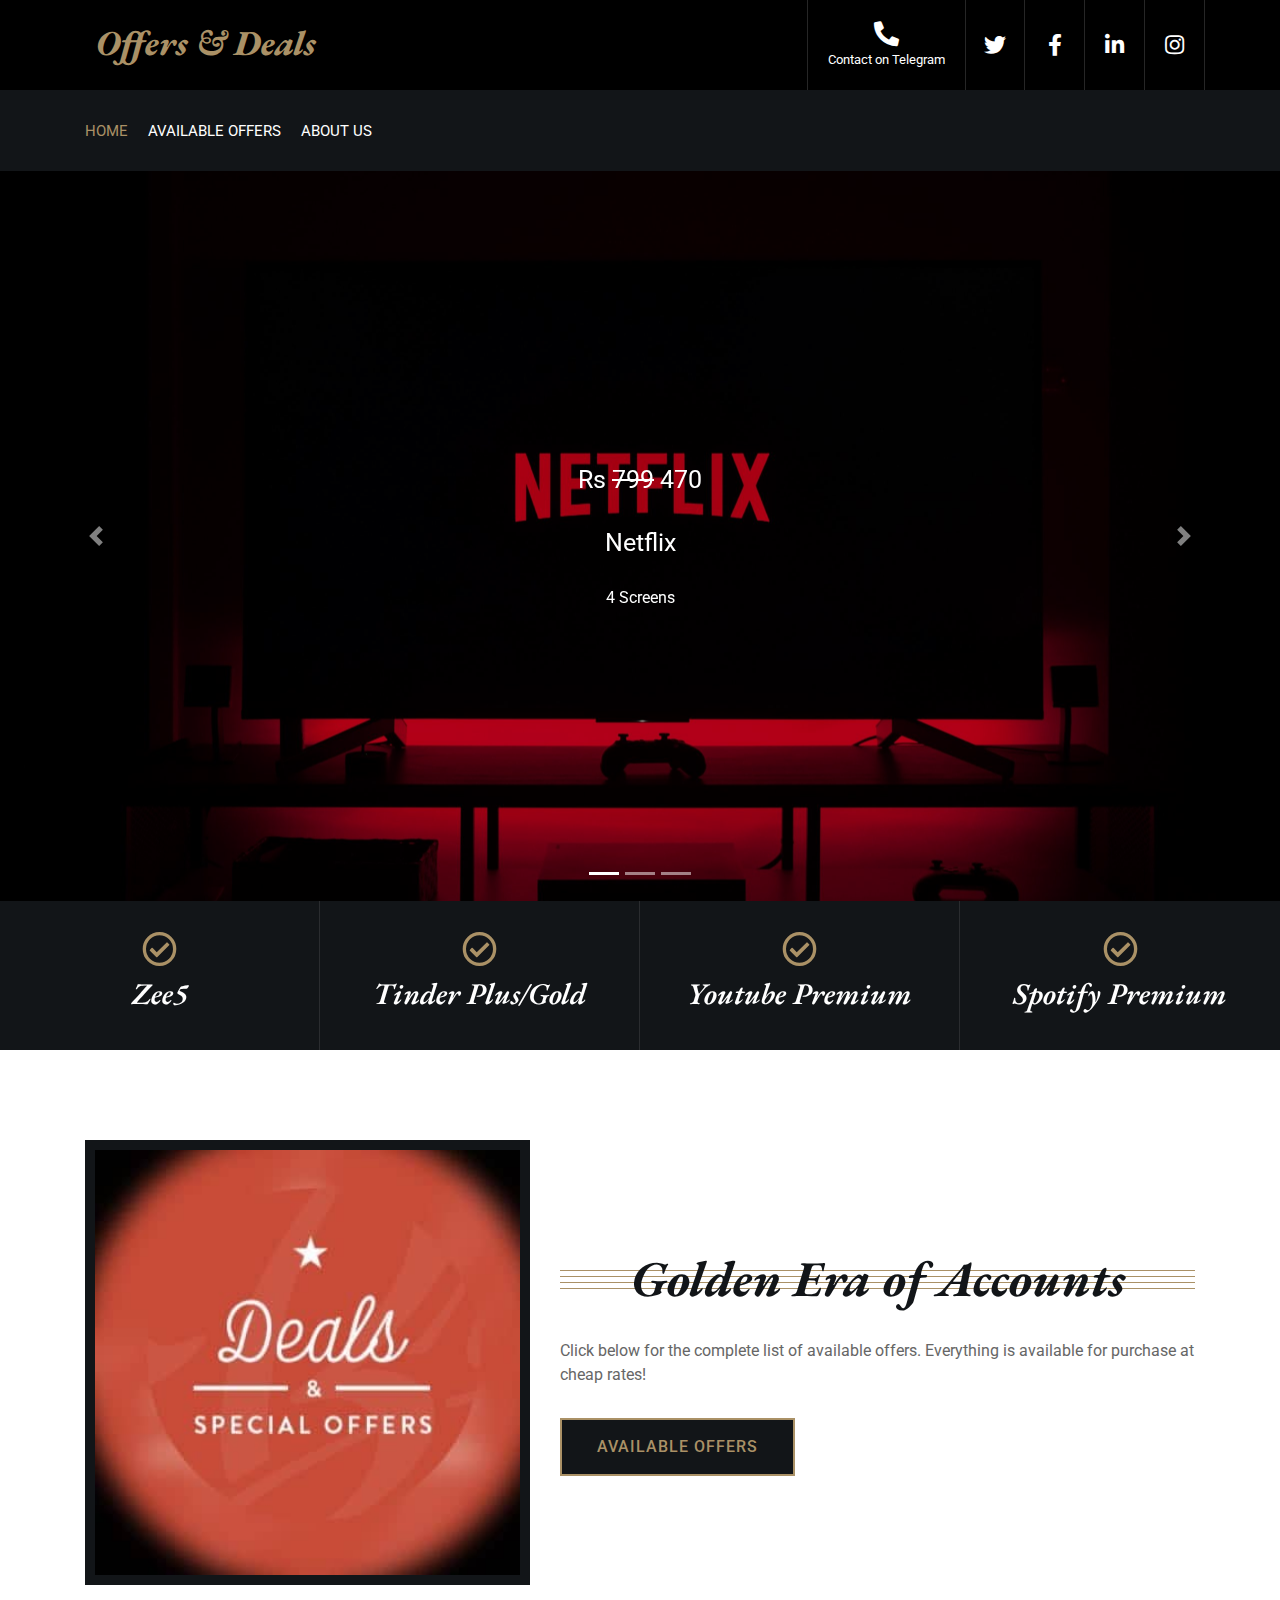
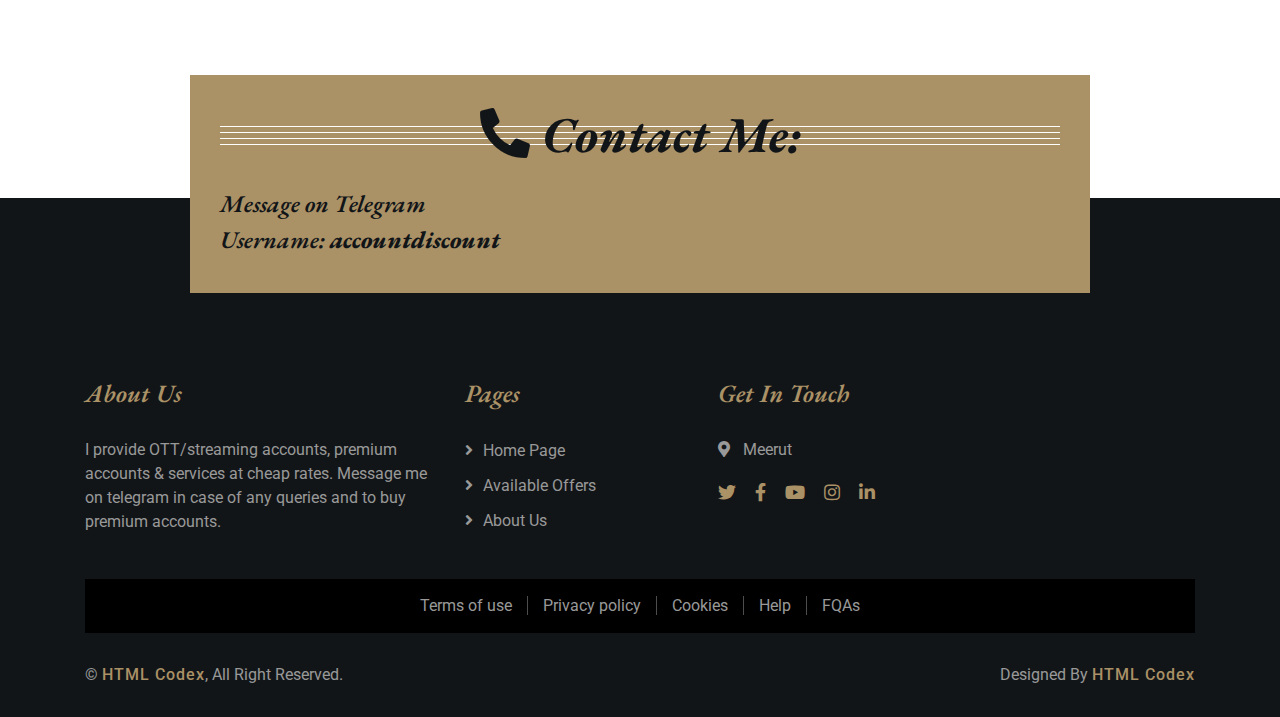
<file: index.html>
<!DOCTYPE html>
<html lang="en">
    <head>
        <meta charset="utf-8">
        <title>Accounts at Discount</title>
        <meta content="width=device-width, initial-scale=1.0" name="viewport">
        <meta content="Netflix, Prime, Free, Offers, Discount, Deals" name="keywords">
        <meta content="Offers and Deals on many popular paid services." name="description">

        <!-- Favicon -->
        <link href="img/favicon.ico" rel="icon">

        <!-- Google Font -->
        <link href="https://fonts.googleapis.com/css2?family=EB+Garamond:ital,wght@1,600;1,700;1,800&family=Roboto:wght@400;500&display=swap" rel="stylesheet"> 
        
        <!-- CSS Libraries -->
        <link href="https://stackpath.bootstrapcdn.com/bootstrap/4.4.1/css/bootstrap.min.css" rel="stylesheet">
        <link href="https://cdnjs.cloudflare.com/ajax/libs/font-awesome/5.10.0/css/all.min.css" rel="stylesheet">
        <link href="lib/animate/animate.min.css" rel="stylesheet">
        <link href="lib/owlcarousel/assets/owl.carousel.min.css" rel="stylesheet">

        <!-- Template Stylesheet -->
        <link href="css/style.css" rel="stylesheet">
    </head>

    <body>
        <div class="wrapper">
            <!-- Top Bar Start -->
            <div class="top-bar">
                <div class="container-fluid">
                    <div class="row">
                        <div class="col-lg-3">
                            <div class="logo">
                                <a href="index.html">
                                    <h1>Offers & Deals</h1>
                                    <!-- <img src="img/logo.jpg" alt="Logo"> -->
                                </a>
                            </div>
                        </div>
                        <div class="col-lg-9">
                            <div class="top-bar-right">
                                <div class="text">
                                    <h2><i class="fa fa-phone-alt"></i></h2>
                                    <p>Contact on Telegram</p>
                                </div>
                                <!-- <div class="text">
                                    <h2>Todo</h2>
                                    <p>Call Us</p>
                                </div> -->
                                <div class="social">
                                    <a href=""><i class="fab fa-twitter"></i></a>
                                    <a href=""><i class="fab fa-facebook-f"></i></a>
                                    <a href=""><i class="fab fa-linkedin-in"></i></a>
                                    <a href=""><i class="fab fa-instagram"></i></a>
                                </div>
                            </div>
                        </div>
                    </div>
                </div>
            </div>
            <!-- Top Bar End -->

            <!-- Nav Bar Start -->
            <div class="nav-bar">
                <div class="container-fluid">
                    <nav class="navbar navbar-expand-lg bg-dark navbar-dark">
                        <a href="#" class="navbar-brand">MENU</a>
                        <button type="button" class="navbar-toggler" data-toggle="collapse" data-target="#navbarCollapse">
                            <span class="navbar-toggler-icon"></span>
                        </button>

                        <div class="collapse navbar-collapse justify-content-between" id="navbarCollapse">
                            <div class="navbar-nav mr-auto">
                                <a href="index.html" class="nav-item nav-link active">Home</a>
                                <a href="offer.html" class="nav-item nav-link">Available offers</a>
                                <a href="about.html" class="nav-item nav-link">About Us</a>
                                <!-- <div class="nav-item dropdown">
                                    <a href="#" class="nav-link dropdown-toggle" data-toggle="dropdown">Pages</a>
                                    <div class="dropdown-menu">
                                        <a href="blog.html" class="dropdown-item">Blog Page</a>
                                        <a href="single.html" class="dropdown-item">Single Page</a>
                                    </div>
                                </div> -->
                            </div>
                            <!-- <div class="ml-auto">
                                <a class="btn" href="https://htmlcodex.com/law-firm-website-template">Todo</a>
                            </div> -->
                        </div>
                    </nav>
                </div>
            </div>
            <!-- Nav Bar End -->
            
            
            <!-- Carousel Start -->
            <div id="carousel" class="carousel slide" data-ride="carousel">
                <ol class="carousel-indicators">
                    <li data-target="#carousel" data-slide-to="0" class="active"></li>
                    <li data-target="#carousel" data-slide-to="1"></li>
                    <li data-target="#carousel" data-slide-to="2"></li>
                </ol>
                <div class="carousel-inner">
                    <div class="carousel-item active">
                        <img src="img/carousel-1.jpg" alt="Carousel Image">
                        <div class="carousel-caption">
                            <p class="animated fadeInLeft">Rs <del>799</del> 470</p>
                            <p class="animated fadeInRight">Netflix</p>
                            <a class="animated fadeInUp">4 Screens</a>
                        </div>
                    </div>

                    <div class="carousel-item">
                        <img src="img/carousel-2.jpg" alt="Carousel Image">
                        <div class="carousel-caption">
                            <h1 class="animated fadeInLeft">Rs <del>999</del> 499</h1>
                            <p class="animated fadeInRight">Amazon Prime</p>
                            <a class="animated fadeInUp">Yearly</a>
                        </div>
                    </div>

                    <div class="carousel-item">
                        <img src="img/altb.png" alt="Carousel Image">
                        <div class="carousel-caption">
                            <h1 class="animated fadeInLeft">Rs 75</h1>
                            <p class="animated fadeInRight">Alt Balaji</p>
                            <a class="animated fadeInUp">3 months</a>
                        </div>
                    </div>
                </div>

                <a class="carousel-control-prev" href="#carousel" role="button" data-slide="prev">
                    <span class="carousel-control-prev-icon" aria-hidden="true"></span>
                    <span class="sr-only">Previous</span>
                </a>
                <a class="carousel-control-next" href="#carousel" role="button" data-slide="next">
                    <span class="carousel-control-next-icon" aria-hidden="true"></span>
                    <span class="sr-only">Next</span>
                </a>
            </div>
            <!-- Carousel End -->
            
            
            <!-- Top Feature Start-->
            <div class="feature-top">
                <div class="container-fluid">
                    <div class="row align-items-center">
                        <div class="col-md-3 col-sm-6">
                            <div class="feature-item">
                                <i class="far fa-check-circle"></i>
                                <h3>Zee5</h3>
                            </div>
                        </div>
                        <div class="col-md-3 col-sm-6">
                            <div class="feature-item">
                                <i class="far fa-check-circle"></i>
                                <h3>Tinder Plus/Gold</h3>
                            </div>
                        </div>
                        <div class="col-md-3 col-sm-6">
                            <div class="feature-item">
                                <i class="far fa-check-circle"></i>
                                <h3>Youtube Premium</h3>                                
                            </div>
                        </div>
                        <div class="col-md-3 col-sm-6">
                            <div class="feature-item">
                                <i class="far fa-check-circle"></i>
                                <h3>Spotify Premium</h3>
                            </div>
                        </div>
                    </div>
                </div>
            </div>
            <!-- Top Feature End-->
            
            
            <!-- About Start -->
            <div class="about">
                <div class="container">
                    <div class="row align-items-center">
                        <div class="col-lg-5 col-md-6">
                            <div class="about-img">
                                <img src="img/dp.jpg" alt="Image">
                            </div>
                        </div>
                        <div class="col-lg-7 col-md-6">
                            <div class="section-header">
                                <h2>Golden Era of Accounts</h2>
                            </div>
                            <div class="about-text">
                                <p>
                                    Click below for the complete list of available offers. Everything is available for purchase at cheap rates!
                                </p>

                                <a class="btn" href="offer.html">Available Offers</a>
                            </div>
                        </div>
                    </div>
                </div>
            </div>
            <!-- About End -->

            <!-- Newsletter Start -->
            <div class="newsletter">
                <div class="container">
                    <div class="section-header">
                        <h2><i class="fa fa-phone-alt"></i> Contact Me:</h2>
                    </div>
                    <!-- <div class="form">
                        <input class="form-control" placeholder="Email here">
                        <button class="btn">Submit</button>
                    </div> -->
                    <div class="row">
                        <div class="col-12">
                            <h4>Message on Telegram</h4>
                        </div>
                        <div class="col-12">
                            <h4>Username: <b>accountdiscount</b></h4>
                        </div>
                    </div>
                </div>
            </div>
            <!-- Newsletter End -->


            <!-- Footer Start -->
            <div class="footer">
                <div class="container">
                    <div class="row">
                        <div class="col-md-6 col-lg-4">
                            <div class="footer-about">
                                <h2>About Us</h2>
                                <p>
                                    I provide OTT/streaming accounts, premium accounts & services at cheap rates. Message me on telegram in case of any queries and to buy premium accounts.
                                </p>
                            </div>
                        </div>
                        <div class="col-md-6 col-lg-8">
                            <div class="row">
                        <!-- <div class="col-md-6 col-lg-4">
                            <div class="footer-link">
                                <h2>Services Areas</h2>
                                <a href="">Civil Law</a>
                                <a href="">Family Law</a>
                                <a href="">Business Law</a>
                                <a href="">Education Law</a>
                                <a href="">Immigration Law</a>
                            </div>
                        </div> -->
                        <div class="col-md-6 col-lg-4">
                            <div class="footer-link">
                                <h2>Pages</h2>
                                <a href="index.html">Home Page</a>
                                <a href="offer.html">Available  Offers</a>
                                <a href="about.html">About Us</a>
                            </div>
                        </div>
                        <div class="col-md-6 col-lg-4">
                            <div class="footer-contact">
                                <h2>Get In Touch</h2>
                                <p><i class="fa fa-map-marker-alt"></i>Meerut</p>
                                <!-- <p><i class="fa fa-phone-alt"></i></p>
                                <p><i class="fa fa-envelope"></i>info@example.com</p> -->
                                <div class="footer-social">
                                    <a href=""><i class="fab fa-twitter"></i></a>
                                    <a href=""><i class="fab fa-facebook-f"></i></a>
                                    <a href=""><i class="fab fa-youtube"></i></a>
                                    <a href=""><i class="fab fa-instagram"></i></a>
                                    <a href=""><i class="fab fa-linkedin-in"></i></a>
                                </div>
                            </div>
                        </div>
                        </div>
                    </div>
                    </div>
                </div>
                <div class="container footer-menu">
                    <div class="f-menu">
                        <a href="">Terms of use</a>
                        <a href="">Privacy policy</a>
                        <a href="">Cookies</a>
                        <a href="">Help</a>
                        <a href="">FQAs</a>
                    </div>
                </div>
                <div class="container copyright">
                    <div class="row">
                        <div class="col-md-6">
                            <p>&copy; <a href="https://htmlcodex.com/law-firm-website-template">HTML Codex</a>, All Right Reserved.</p>
                        </div>
                        <div class="col-md-6">
                            <p>Designed By <a href="https://htmlcodex.com">HTML Codex</a></p>
                        </div>
                    </div>
                </div>
            </div>
            <!-- Footer End -->
            
            <a href="#" class="back-to-top"><i class="fa fa-chevron-up"></i></a>
        </div>

        <!-- JavaScript Libraries -->
        <script src="https://code.jquery.com/jquery-3.4.1.min.js"></script>
        <script src="https://stackpath.bootstrapcdn.com/bootstrap/4.4.1/js/bootstrap.bundle.min.js"></script>
        <script src="lib/easing/easing.min.js"></script>
        <script src="lib/owlcarousel/owl.carousel.min.js"></script>
        <script src="lib/isotope/isotope.pkgd.min.js"></script>

        <!-- Template Javascript -->
        <script src="js/main.js"></script>
    </body>
</html>
</file>
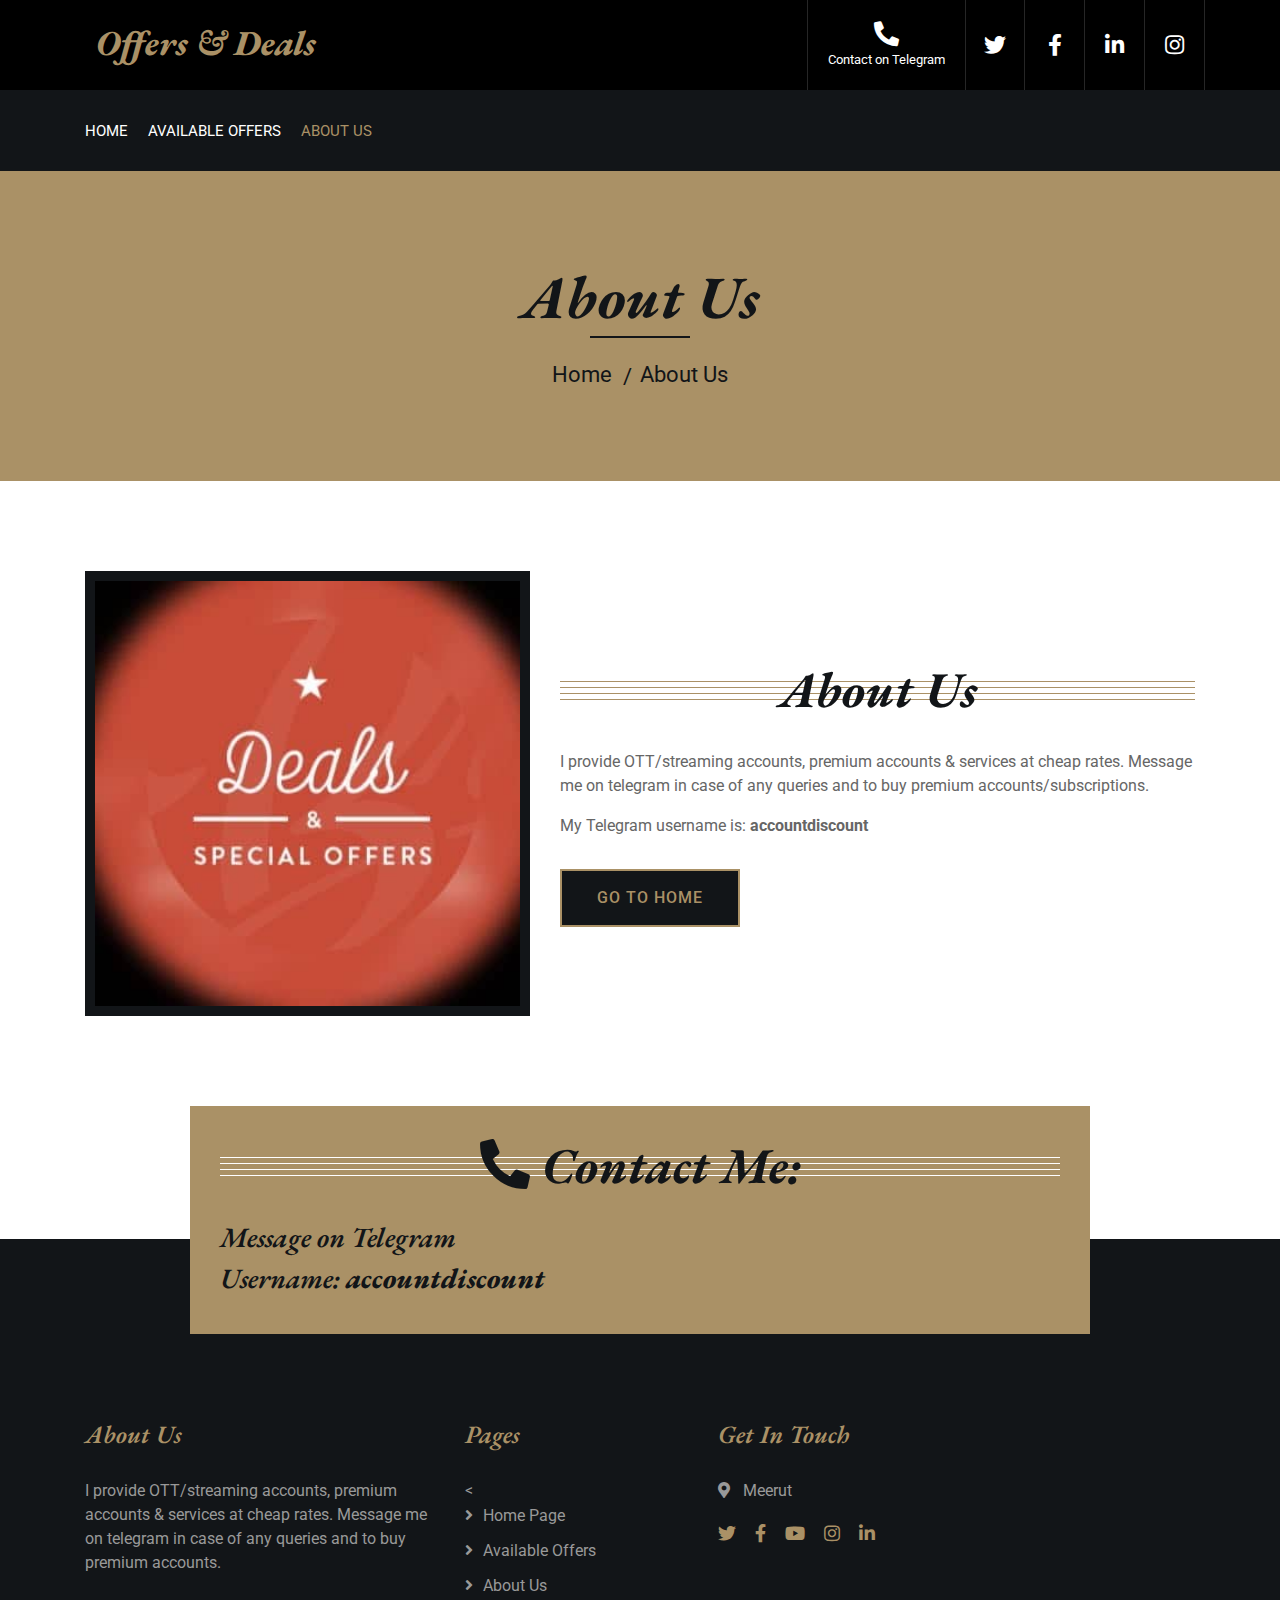
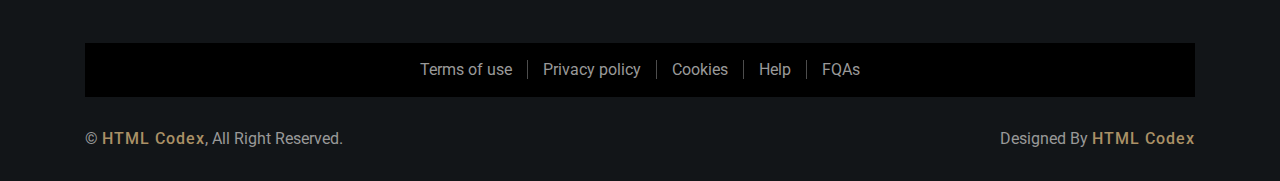
<file: about.html>
<!DOCTYPE html>
<html lang="en">
    <head>
        <meta charset="utf-8">
        <title>Contact Me</title>
        <meta content="width=device-width, initial-scale=1.0" name="viewport">
        <meta content="Netflix, Prime, Free, Offers, Discount, Deals" name="keywords">
        <meta content="Offers and Deals on many popular paid services." name="description">

        <!-- Favicon -->
        <link href="img/favicon.ico" rel="icon">

        <!-- Google Font -->
        <link href="https://fonts.googleapis.com/css2?family=EB+Garamond:ital,wght@1,600;1,700;1,800&family=Roboto:wght@400;500&display=swap" rel="stylesheet"> 
        
        <!-- CSS Libraries -->
        <link href="https://stackpath.bootstrapcdn.com/bootstrap/4.4.1/css/bootstrap.min.css" rel="stylesheet">
        <link href="https://cdnjs.cloudflare.com/ajax/libs/font-awesome/5.10.0/css/all.min.css" rel="stylesheet">
        <link href="lib/animate/animate.min.css" rel="stylesheet">
        <link href="lib/owlcarousel/assets/owl.carousel.min.css" rel="stylesheet">

        <!-- Template Stylesheet -->
        <link href="css/style.css" rel="stylesheet">
    </head>

    <body>
        <div class="wrapper">
            <!-- Top Bar Start -->
            <!-- Top Bar Start -->
            <div class="top-bar">
                <div class="container-fluid">
                    <div class="row">
                        <div class="col-lg-3">
                            <div class="logo">
                                <a href="index.html">
                                    <h1>Offers & Deals</h1>
                                    <!-- <img src="img/logo.jpg" alt="Logo"> -->
                                </a>
                            </div>
                        </div>
                        <div class="col-lg-9">
                            <div class="top-bar-right">
                                <div class="text">
                                    <h2><i class="fa fa-phone-alt"></i></h2>
                                    <p>Contact on Telegram</p>
                                </div>
                                <!-- <div class="text">
                                    <h2>Todo</h2>
                                    <p>Call Us</p>
                                </div> -->
                                <div class="social">
                                    <a href=""><i class="fab fa-twitter"></i></a>
                                    <a href=""><i class="fab fa-facebook-f"></i></a>
                                    <a href=""><i class="fab fa-linkedin-in"></i></a>
                                    <a href=""><i class="fab fa-instagram"></i></a>
                                </div>
                            </div>
                        </div>
                    </div>
                </div>
            </div>
            <!-- Top Bar End -->

            <!-- Nav Bar Start -->
            <div class="nav-bar">
                <div class="container-fluid">
                    <nav class="navbar navbar-expand-lg bg-dark navbar-dark">
                        <a href="#" class="navbar-brand">MENU</a>
                        <button type="button" class="navbar-toggler" data-toggle="collapse" data-target="#navbarCollapse">
                            <span class="navbar-toggler-icon"></span>
                        </button>

                        <div class="collapse navbar-collapse justify-content-between" id="navbarCollapse">
                            <div class="navbar-nav mr-auto">
                                <a href="index.html" class="nav-item nav-link">Home</a>
                                <a href="offer.html" class="nav-item nav-link">Available offers</a>
                                <a href="about.html" class="nav-item nav-link active">About Us</a>
                                <!-- <div class="nav-item dropdown">
                                    <a href="#" class="nav-link dropdown-toggle" data-toggle="dropdown">Pages</a>
                                    <div class="dropdown-menu">
                                        <a href="blog.html" class="dropdown-item">Blog Page</a>
                                        <a href="single.html" class="dropdown-item">Single Page</a>
                                    </div>
                                </div> -->
                            </div>
                            <!-- <div class="ml-auto">
                                <a class="btn" href="https://htmlcodex.com/law-firm-website-template">Todo</a>
                            </div> -->
                        </div>
                    </nav>
                </div>
            </div>
            <!-- Nav Bar End -->
            
            
            <!-- Page Header Start -->
            <div class="page-header">
                <div class="container">
                    <div class="row">
                        <div class="col-12">
                            <h2>About Us</h2>
                        </div>
                        <div class="col-12">
                            <a href="index.html">Home</a>
                            <a href="about.html">About Us</a>
                        </div>
                    </div>
                </div>
            </div>
            <!-- Page Header End -->


            <!-- About Start -->
            <div class="about">
                <div class="container">
                    <div class="row align-items-center">
                        <div class="col-lg-5 col-md-6">
                            <div class="about-img">
                                <img src="img/dp.jpg" alt="Image">
                            </div>
                        </div>
                        <div class="col-lg-7 col-md-6">
                            <div class="section-header">
                                <h2>About Us</h2>
                            </div>
                            <div class="about-text">
                                <p>
                                    I provide OTT/streaming accounts, premium accounts & services at cheap rates. Message me on telegram in case of any queries and to buy premium accounts/subscriptions.
                                </p>
                                <p>
                                    My Telegram username is: <b>accountdiscount</b>
                                </p>
                                <a class="btn" href="index.html">Go to Home</a>
                            </div>
                        </div>
                    </div>
                </div>
            </div>
            <!-- About End -->


            <!-- Timeline Start -->
            <!-- <div class="timeline">
                <div class="container">
                    <div class="section-header">
                        <h2>Learn About Our Journey</h2>
                    </div>
                    <div class="timeline-start">
                        <div class="timeline-container left">
                            <div class="timeline-content">
                                <h2><span>2020</span>Lorem ipsum dolor sit amet</h2>
                                <p>
                                    Lorem ipsum dolor sit amet elit. Aliquam odio dolor, id luctus erat sagittis non. Ut blandit semper pretium.
                                </p>
                            </div>
                        </div>
                        <div class="timeline-container right">
                            <div class="timeline-content">
                                <h2><span>2019</span>Lorem ipsum dolor sit amet</h2>
                                <p>
                                    Lorem ipsum dolor sit amet elit. Aliquam odio dolor, id luctus erat sagittis non. Ut blandit semper pretium.
                                </p>
                            </div>
                        </div>
                        <div class="timeline-container left">
                            <div class="timeline-content">
                                <h2><span>2018</span>Lorem ipsum dolor sit amet</h2>
                                <p>
                                    Lorem ipsum dolor sit amet elit. Aliquam odio dolor, id luctus erat sagittis non. Ut blandit semper pretium.
                                </p>
                            </div>
                        </div>
                        <div class="timeline-container right">
                            <div class="timeline-content">
                                <h2><span>2017</span>Lorem ipsum dolor sit amet</h2>
                                <p>
                                    Lorem ipsum dolor sit amet elit. Aliquam odio dolor, id luctus erat sagittis non. Ut blandit semper pretium.
                                </p>
                            </div>
                        </div>
                        <div class="timeline-container left">
                            <div class="timeline-content">
                                <h2><span>2016</span>Lorem ipsum dolor sit amet</h2>
                                <p>
                                    Lorem ipsum dolor sit amet elit. Aliquam odio dolor, id luctus erat sagittis non. Ut blandit semper pretium.
                                </p>
                            </div>
                        </div>
                        <div class="timeline-container right">
                            <div class="timeline-content">
                                <h2><span>2015</span>Lorem ipsum dolor sit amet</h2>
                                <p>
                                    Lorem ipsum dolor sit amet elit. Aliquam odio dolor, id luctus erat sagittis non. Ut blandit semper pretium.
                                </p>
                            </div>
                        </div>
                    </div>
                </div>
            </div> -->
            <!-- Timeline End -->


            <!-- Team Start -->
            <!-- <div class="team">
                <div class="container">
                    <div class="section-header">
                        <h2>Meet Our Expert Attorneys</h2>
                    </div>
                    <div class="row">
                        <div class="col-lg-3 col-md-6">
                            <div class="team-item">
                                <div class="team-img">
                                    <img src="img/team-1.jpg" alt="Team Image">
                                </div>
                                <div class="team-text">
                                    <h2>Adam Phillips</h2>
                                    <p>Business Consultant</p>
                                    <div class="team-social">
                                        <a class="social-tw" href=""><i class="fab fa-twitter"></i></a>
                                        <a class="social-fb" href=""><i class="fab fa-facebook-f"></i></a>
                                        <a class="social-li" href=""><i class="fab fa-linkedin-in"></i></a>
                                        <a class="social-in" href=""><i class="fab fa-instagram"></i></a>
                                    </div>
                                </div>
                            </div>
                        </div>
                        <div class="col-lg-3 col-md-6">
                            <div class="team-item">
                                <div class="team-img">
                                    <img src="img/team-2.jpg" alt="Team Image">
                                </div>
                                <div class="team-text">
                                    <h2>Dylan Adams</h2>
                                    <p>Criminal Consultant</p>
                                    <div class="team-social">
                                        <a class="social-tw" href=""><i class="fab fa-twitter"></i></a>
                                        <a class="social-fb" href=""><i class="fab fa-facebook-f"></i></a>
                                        <a class="social-li" href=""><i class="fab fa-linkedin-in"></i></a>
                                        <a class="social-in" href=""><i class="fab fa-instagram"></i></a>
                                    </div>
                                </div>
                            </div>
                        </div>
                        <div class="col-lg-3 col-md-6">
                            <div class="team-item">
                                <div class="team-img">
                                    <img src="img/team-3.jpg" alt="Team Image">
                                </div>
                                <div class="team-text">
                                    <h2>Gloria Edwards</h2>
                                    <p>Divorce Consultant</p>
                                    <div class="team-social">
                                        <a class="social-tw" href=""><i class="fab fa-twitter"></i></a>
                                        <a class="social-fb" href=""><i class="fab fa-facebook-f"></i></a>
                                        <a class="social-li" href=""><i class="fab fa-linkedin-in"></i></a>
                                        <a class="social-in" href=""><i class="fab fa-instagram"></i></a>
                                    </div>
                                </div>
                            </div>
                        </div>
                        <div class="col-lg-3 col-md-6">
                            <div class="team-item">
                                <div class="team-img">
                                    <img src="img/team-4.jpg" alt="Team Image">
                                </div>
                                <div class="team-text">
                                    <h2>Josh Dunn</h2>
                                    <p>Immigration Consultant</p>
                                    <div class="team-social">
                                        <a class="social-tw" href=""><i class="fab fa-twitter"></i></a>
                                        <a class="social-fb" href=""><i class="fab fa-facebook-f"></i></a>
                                        <a class="social-li" href=""><i class="fab fa-linkedin-in"></i></a>
                                        <a class="social-in" href=""><i class="fab fa-instagram"></i></a>
                                    </div>
                                </div>
                            </div>
                        </div>
                    </div>
                </div>
            </div> -->
            <!-- Team End -->

    <!-- Newsletter Start -->
    <div class="newsletter">
        <div class="container">
            <div class="section-header">
                <h2><i class="fa fa-phone-alt"></i> Contact Me:</h2>
            </div>
            <!-- <div class="form">
                <input class="form-control" placeholder="Email here">
                <button class="btn">Submit</button>
            </div> -->
            <div class="row">
                <div class="col-12">
                    <h3>Message on Telegram</h3>
                </div>
                <div class="col-12">
                    <h3>Username: <b>accountdiscount</b></h3>
                </div>
            </div>
        </div>
    </div>
    <!-- Newsletter End -->


    <!-- Footer Start -->
    <div class="footer">
        <div class="container">
            <div class="row">
                <div class="col-md-6 col-lg-4">
                    <div class="footer-about">
                        <h2>About Us</h2>
                        <p>
                            I provide OTT/streaming accounts, premium accounts & services at cheap rates. Message me on telegram in case of any queries and to buy premium accounts.
                        </p>
                    </div>
                </div>
                <div class="col-md-6 col-lg-8">
                    <div class="row">
                <!-- <div class="col-md-6 col-lg-4">
                    <div class="footer-link">
                        <h2>Services Areas</h2>
                        <a href="">Civil Law</a>
                        <a href="">Family Law</a>
                        <a href="">Business Law</a>
                        <a href="">Education Law</a>
                        <a href="">Immigration Law</a>
                    </div>
                </div> -->
                <div class="col-md-6 col-lg-4">
                    <div class="footer-link">
                        <h2>Pages</h2>
                        <<a href="index.html">Home Page</a>
                        <a href="offer.html">Available  Offers</a>
                        <a href="about.html">About Us</a>
                    </div>
                </div>
                <div class="col-md-6 col-lg-4">
                    <div class="footer-contact">
                        <h2>Get In Touch</h2>
                        <p><i class="fa fa-map-marker-alt"></i>Meerut</p>
                        <!-- <p><i class="fa fa-phone-alt"></i></p>
                        <p><i class="fa fa-envelope"></i>info@example.com</p> -->
                        <div class="footer-social">
                            <a href=""><i class="fab fa-twitter"></i></a>
                            <a href=""><i class="fab fa-facebook-f"></i></a>
                            <a href=""><i class="fab fa-youtube"></i></a>
                            <a href=""><i class="fab fa-instagram"></i></a>
                            <a href=""><i class="fab fa-linkedin-in"></i></a>
                        </div>
                    </div>
                </div>
                </div>
            </div>
            </div>
        </div>
        <div class="container footer-menu">
            <div class="f-menu">
                <a href="">Terms of use</a>
                <a href="">Privacy policy</a>
                <a href="">Cookies</a>
                <a href="">Help</a>
                <a href="">FQAs</a>
            </div>
        </div>
        <div class="container copyright">
            <div class="row">
                <div class="col-md-6">
                    <p>&copy; <a href="https://htmlcodex.com/law-firm-website-template">HTML Codex</a>, All Right Reserved.</p>
                </div>
                <div class="col-md-6">
                    <p>Designed By <a href="https://htmlcodex.com">HTML Codex</a></p>
                </div>
            </div>
        </div>
    </div>
    <!-- Footer End -->

            
            <a href="#" class="back-to-top"><i class="fa fa-chevron-up"></i></a>
        </div>

        <!-- JavaScript Libraries -->
        <script src="https://code.jquery.com/jquery-3.4.1.min.js"></script>
        <script src="https://stackpath.bootstrapcdn.com/bootstrap/4.4.1/js/bootstrap.bundle.min.js"></script>
        <script src="lib/easing/easing.min.js"></script>
        <script src="lib/owlcarousel/owl.carousel.min.js"></script>
        <script src="lib/isotope/isotope.pkgd.min.js"></script>

        <!-- Template Javascript -->
        <script src="js/main.js"></script>
    </body>
</html>
</file>
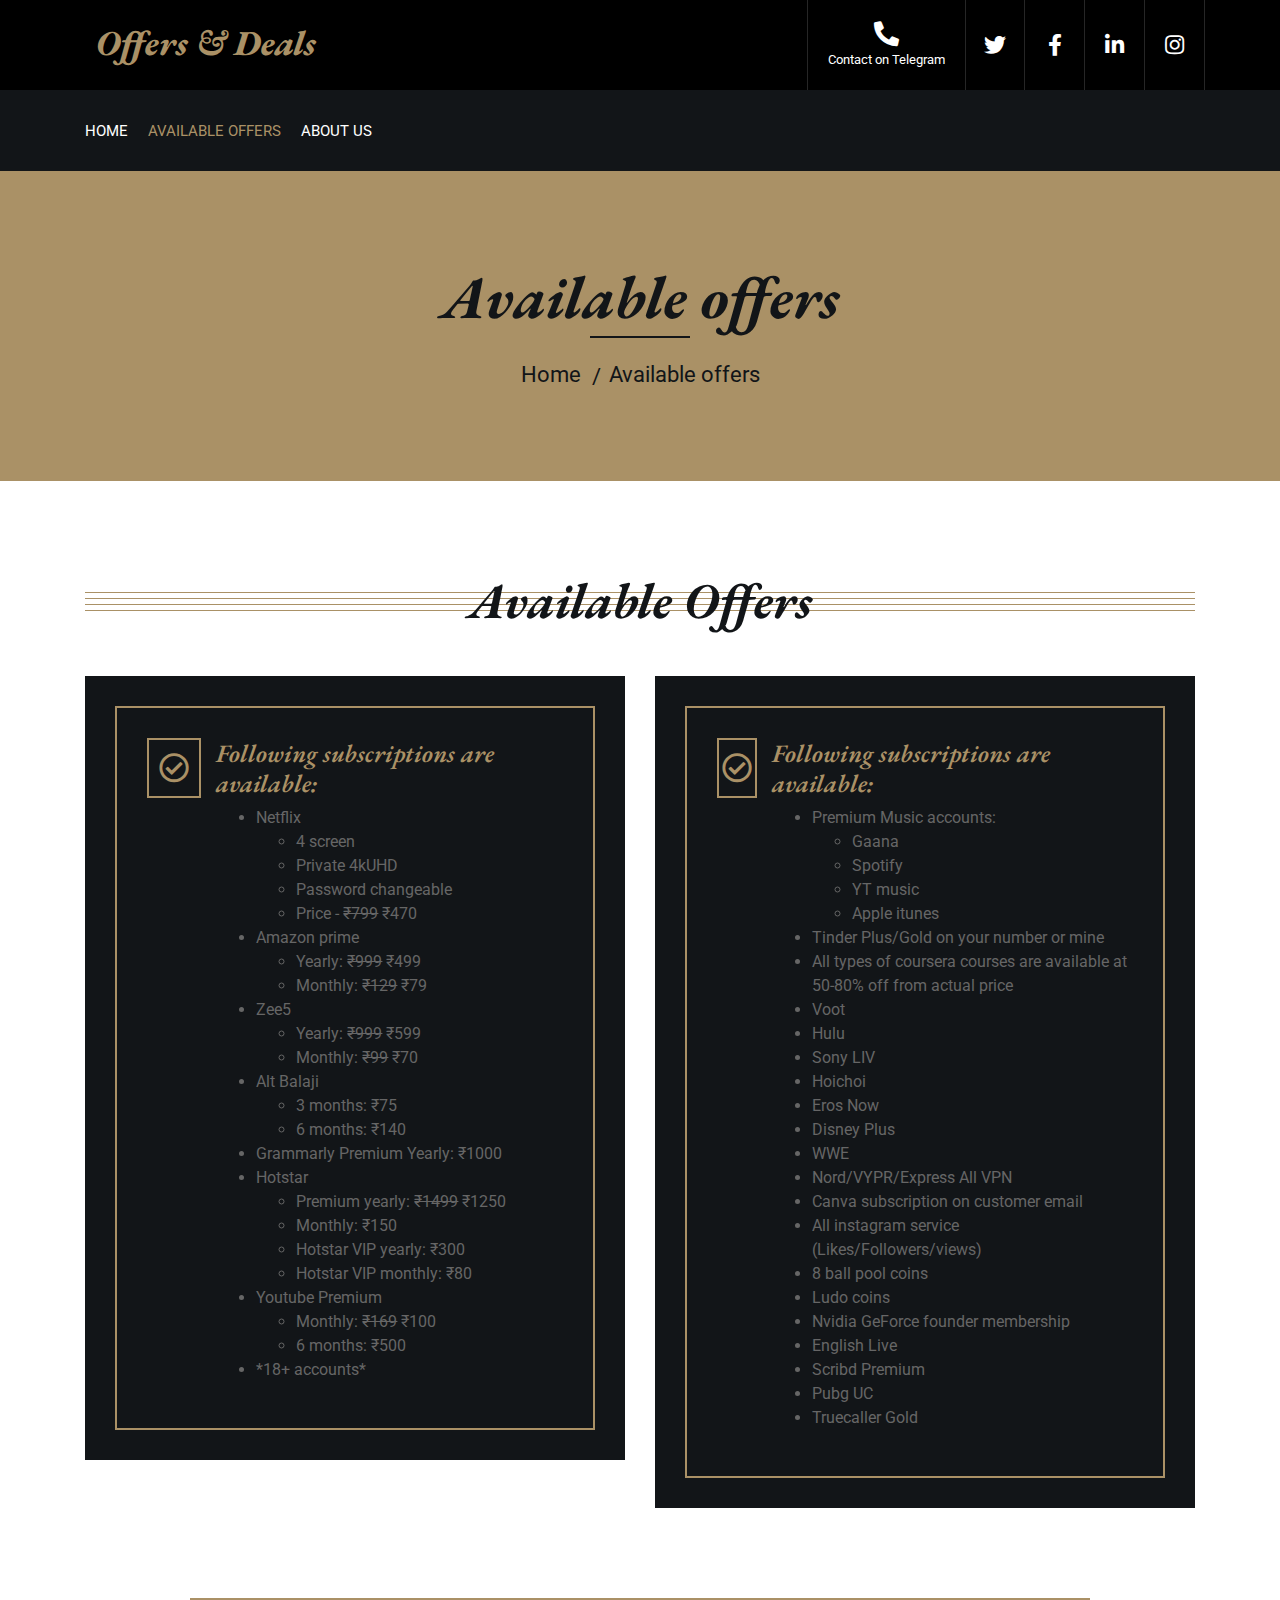
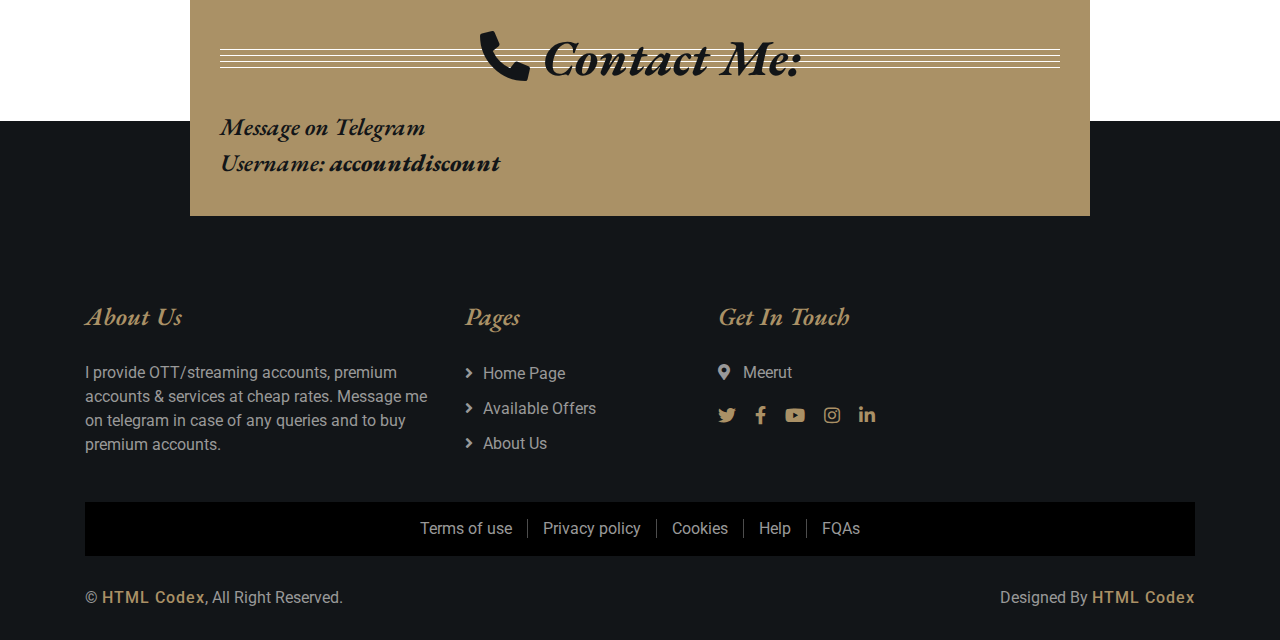
<file: offer.html>
<!DOCTYPE html>
<html lang="en">
    <head>
        <meta charset="utf-8">
        <title>Offers</title>
        <meta content="width=device-width, initial-scale=1.0" name="viewport">
        <meta content="Netflix, Prime, Free, Offers, Discount, Deals" name="keywords">
        <meta content="Offers and Deals on many popular paid services." name="description">

        <!-- Favicon -->
        <link href="img/favicon.ico" rel="icon">

        <!-- Google Font -->
        <link href="https://fonts.googleapis.com/css2?family=EB+Garamond:ital,wght@1,600;1,700;1,800&family=Roboto:wght@400;500&display=swap" rel="stylesheet"> 
        
        <!-- CSS Libraries -->
        <link href="https://stackpath.bootstrapcdn.com/bootstrap/4.4.1/css/bootstrap.min.css" rel="stylesheet">
        <link href="https://cdnjs.cloudflare.com/ajax/libs/font-awesome/5.10.0/css/all.min.css" rel="stylesheet">
        <link href="lib/animate/animate.min.css" rel="stylesheet">
        <link href="lib/owlcarousel/assets/owl.carousel.min.css" rel="stylesheet">

        <!-- Template Stylesheet -->
        <link href="css/style.css" rel="stylesheet">
    </head>

    <body>
        <div class="wrapper">

                        <!-- Top Bar Start -->
                        <div class="top-bar">
                            <div class="container-fluid">
                                <div class="row">
                                    <div class="col-lg-3">
                                        <div class="logo">
                                            <a href="index.html">
                                                <h1>Offers & Deals</h1>
                                                <!-- <img src="img/logo.jpg" alt="Logo"> -->
                                            </a>
                                        </div>
                                    </div>
                                    <div class="col-lg-9">
                                        <div class="top-bar-right">
                                            <div class="text">
                                                <h2><i class="fa fa-phone-alt"></i></h2>
                                                <p>Contact on Telegram</p>
                                            </div>
                                            <!-- <div class="text">
                                                <h2>Todo</h2>
                                                <p>Call Us</p>
                                            </div> -->
                                            <div class="social">
                                                <a href=""><i class="fab fa-twitter"></i></a>
                                                <a href=""><i class="fab fa-facebook-f"></i></a>
                                                <a href=""><i class="fab fa-linkedin-in"></i></a>
                                                <a href=""><i class="fab fa-instagram"></i></a>
                                            </div>
                                        </div>
                                    </div>
                                </div>
                            </div>
                        </div>
                        <!-- Top Bar End -->
            
                        <!-- Nav Bar Start -->
                        <div class="nav-bar">
                            <div class="container-fluid">
                                <nav class="navbar navbar-expand-lg bg-dark navbar-dark">
                                    <a href="#" class="navbar-brand">MENU</a>
                                    <button type="button" class="navbar-toggler" data-toggle="collapse" data-target="#navbarCollapse">
                                        <span class="navbar-toggler-icon"></span>
                                    </button>
            
                                    <div class="collapse navbar-collapse justify-content-between" id="navbarCollapse">
                                        <div class="navbar-nav mr-auto">
                                            <a href="index.html" class="nav-item nav-link">Home</a>
                                            <a href="offer.html" class="nav-item nav-link active">Available offers</a>
                                            <a href="about.html" class="nav-item nav-link">About Us</a>
                                            <!-- <div class="nav-item dropdown">
                                                <a href="#" class="nav-link dropdown-toggle" data-toggle="dropdown">Pages</a>
                                                <div class="dropdown-menu">
                                                    <a href="blog.html" class="dropdown-item">Blog Page</a>
                                                    <a href="single.html" class="dropdown-item">Single Page</a>
                                                </div>
                                            </div> -->
                                        </div>
                                        <!-- <div class="ml-auto">
                                            <a class="btn" href="https://htmlcodex.com/law-firm-website-template">Todo</a>
                                        </div> -->
                                    </div>
                                </nav>
                            </div>
                        </div>
                        <!-- Nav Bar End -->
            
            
            <!-- Page Header Start -->
            <div class="page-header">
                <div class="container">
                    <div class="row">
                        <div class="col-12">
                            <h2>Available offers</h2>
                        </div>
                        <div class="col-12">
                            <a href="index.html">Home</a>
                            <a href="offer.html">Available offers</a>
                        </div>
                    </div>
                </div>
            </div>
            <!-- Page Header End -->


            <!-- Contact Start -->
            <div class="contact">
                <div class="container">
                    <div class="section-header">
                        <h2>Available Offers</h2>
                    </div>
                    <div class="row">
                        <div class="col-md-6">
                            <div class="contact-info">
                                <div class="contact-item">
                                    <i class="far fa-check-circle"></i>
                                    <div class="contact-text">
                                        <h2>Following subscriptions are available:</h2>
                                        <p>
                                            <ul class="ul-group">
                                                <li>Netflix</li>
                                                    <ul>
                                                        <li>4 screen</li>
                                                        <li>Private 4kUHD</li>
                                                        <li>Password changeable</li>
                                                        <li>Price - <del>₹799</del> ₹470</li>
                                                    </ul>
                                                <li>Amazon prime</li>
                                                    <ul>
                                                        <li>Yearly: <del>₹999</del> ₹499</li>
                                                        <li>Monthly: <del>₹129</del> ₹79</li>
                                                    </ul>
                                                <li>Zee5</li>
                                                    <ul>
                                                        <li>Yearly: <del>₹999</del> ₹599 </li>
                                                        <li>Monthly: <del>₹99</del> ₹70</li>
                                                    </ul>
                                                <li>Alt Balaji</li>
                                                    <ul>
                                                        <li>3 months: ₹75</li>
                                                        <li>6 months: ₹140</li>
                                                    </ul>
                                                <li>Grammarly Premium Yearly: ₹1000</li>
                                                <li>Hotstar</li>
                                                    <ul>
                                                        <li>Premium yearly: <del>₹1499</del> ₹1250</li>
                                                        <li>Monthly: ₹150</li>
                                                        <li>Hotstar VIP yearly: ₹300</li>
                                                        <li>Hotstar VIP monthly: ₹80</li>
                                                    </ul>
                                                <li>Youtube Premium</li>    
                                                    <ul>
                                                        <li>Monthly: <del>₹169</del> ₹100</li>
                                                        <li>6 months: ₹500</li>
                                                    </ul>
                                                <li>*18+ accounts*</li>
                                            </ul>
                                        </p>
                                    </div>
                                </div>
                                
                            </div>
                        </div>
                        <div class="col-md-6">
                            <div class="contact-info">
                                <div class="contact-item">
                                    <i class="far fa-check-circle"></i>
                                    <div class="contact-text">
                                        <h2>Following subscriptions are available:</h2>
                                        <p>
                                            <ul class="ul-group">
                                                <li>Premium Music accounts:</li>
                                                    <ul>
                                                        <li>Gaana</li>
                                                        <li>Spotify</li>
                                                        <li>YT music</li>
                                                        <li> Apple itunes</li>
                                                    </ul>
                                                <li>Tinder Plus/Gold on your number or mine</li>
                                                <li>All types of coursera courses are available at 50-80% off from actual price</li>
                                                <li>Voot</li>
                                                <li>Hulu </li>
                                                <li>Sony LIV</li>
                                                <li>Hoichoi </li>
                                                <li>Eros Now</li>
                                                <li>Disney Plus</li>
                                                <li>WWE</li>
                                                <li>Nord/VYPR/Express All VPN </li>
                                                <li>Canva subscription on customer email</li>
                                                <li>All instagram service (Likes/Followers/views)</li>
                                                <li>8 ball pool coins</li>
                                                <li>Ludo coins</li>
                                                <li>Nvidia GeForce founder membership</li>
                                                <li>English Live</li>
                                                <li>Scribd Premium</li>
                                                <li>Pubg UC</li>
                                                <li>Truecaller Gold</li>
                                            </ul>
                                        </p>
                                    </div>
                                </div>
                                
                            </div>
                        </div>
                        <!-- <div class="col-md-6">
                            <div class="contact-form">
                                <form>
                                    <div class="form-group">
                                        <input type="text" class="form-control" placeholder="Your Name" required="required" />
                                    </div>
                                    <div class="form-group">
                                        <input type="email" class="form-control" placeholder="Your Email" required="required" />
                                    </div>
                                    <div class="form-group">
                                        <input type="text" class="form-control" placeholder="Subject" required="required" />
                                    </div>
                                    <div class="form-group">
                                        <textarea class="form-control" placeholder="Message" required="required" ></textarea>
                                    </div>
                                    <div>
                                        <button class="btn" type="submit">Send Message</button>
                                    </div>
                                </form>
                            </div>
                        </div> -->
                    </div>
                </div>
            </div>
            <!-- Contact End -->


    <!-- Newsletter Start -->
    <div class="newsletter">
        <div class="container">
            <div class="section-header">
                <h2><i class="fa fa-phone-alt"></i> Contact Me:</h2>
            </div>
            <!-- <div class="form">
                <input class="form-control" placeholder="Email here">
                <button class="btn">Submit</button>
            </div> -->
            <div class="row">
                <div class="col-12">
                    <h4>Message on Telegram</h4>
                </div>
                <div class="col-12">
                    <h4>Username: <b>accountdiscount</b></h4>
                </div>
            </div>
        </div>
    </div>
    <!-- Newsletter End -->


    <!-- Footer Start -->
    <div class="footer">
        <div class="container">
            <div class="row">
                <div class="col-md-6 col-lg-4">
                    <div class="footer-about">
                        <h2>About Us</h2>
                        <p>
                            I provide OTT/streaming accounts, premium accounts & services at cheap rates. Message me on telegram in case of any queries and to buy premium accounts.
                        </p>
                    </div>
                </div>
                <div class="col-md-6 col-lg-8">
                    <div class="row">
                <!-- <div class="col-md-6 col-lg-4">
                    <div class="footer-link">
                        <h2>Services Areas</h2>
                        <a href="">Civil Law</a>
                        <a href="">Family Law</a>
                        <a href="">Business Law</a>
                        <a href="">Education Law</a>
                        <a href="">Immigration Law</a>
                    </div>
                </div> -->
                <div class="col-md-6 col-lg-4">
                    <div class="footer-link">
                        <h2>Pages</h2>
                        <a href="index.html">Home Page</a>
                        <a href="offer.html">Available  Offers</a>
                        <a href="about.html">About Us</a>
                    </div>
                </div>
                <div class="col-md-6 col-lg-4">
                    <div class="footer-contact">
                        <h2>Get In Touch</h2>
                        <p><i class="fa fa-map-marker-alt"></i>Meerut</p>
                        <!-- <p><i class="fa fa-phone-alt"></i></p>
                        <p><i class="fa fa-envelope"></i>info@example.com</p> -->
                        <div class="footer-social">
                            <a href=""><i class="fab fa-twitter"></i></a>
                            <a href=""><i class="fab fa-facebook-f"></i></a>
                            <a href=""><i class="fab fa-youtube"></i></a>
                            <a href=""><i class="fab fa-instagram"></i></a>
                            <a href=""><i class="fab fa-linkedin-in"></i></a>
                        </div>
                    </div>
                </div>
                </div>
            </div>
            </div>
        </div>
        <div class="container footer-menu">
            <div class="f-menu">
                <a href="">Terms of use</a>
                <a href="">Privacy policy</a>
                <a href="">Cookies</a>
                <a href="">Help</a>
                <a href="">FQAs</a>
            </div>
        </div>
        <div class="container copyright">
            <div class="row">
                <div class="col-md-6">
                    <p>&copy; <a href="https://htmlcodex.com/law-firm-website-template">HTML Codex</a>, All Right Reserved.</p>
                </div>
                <div class="col-md-6">
                    <p>Designed By <a href="https://htmlcodex.com">HTML Codex</a></p>
                </div>
            </div>
        </div>
    </div>
    <!-- Footer End -->
            
            <a href="#" class="back-to-top"><i class="fa fa-chevron-up"></i></a>
        </div>

        <!-- JavaScript Libraries -->
        <script src="https://code.jquery.com/jquery-3.4.1.min.js"></script>
        <script src="https://stackpath.bootstrapcdn.com/bootstrap/4.4.1/js/bootstrap.bundle.min.js"></script>
        <script src="lib/easing/easing.min.js"></script>
        <script src="lib/owlcarousel/owl.carousel.min.js"></script>
        <script src="lib/isotope/isotope.pkgd.min.js"></script>

        <!-- Template Javascript -->
        <script src="js/main.js"></script>
    </body>
</html>
</file>
<file: css/style.css>
/*******************************/
/********* General CSS *********/
/*******************************/
body {
    color: #666666;
    background: #ffffff;
    font-family: 'Roboto', sans-serif;
    font-weight: 400;
}

h1,
h2, 
h3, 
h4,
h5, 
h6 {
    font-family: 'EB Garamond', serif;
    font-weight: 600;
    font-style: italic;
    color: #121518;
}

a {
    color: #454545;
    transition: .3s;
}

a:hover,
a:active,
a:focus {
    color: #aa9166;
    outline: none;
    text-decoration: none;
}

.btn:focus {
    box-shadow: none;
}

.wrapper {
    position: relative;
    width: 100%;
    max-width: 1366px;
    margin: 0 auto;
    background: #ffffff;
}

.back-to-top {
    position: fixed;
    display: none;
    background: #aa9166;
    color: #121518;
    width: 44px;
    height: 44px;
    text-align: center;
    line-height: 1;
    font-size: 22px;
    right: 15px;
    bottom: 15px;
    transition: background 0.5s;
    z-index: 9;
}

.back-to-top:hover {
    color: #aa9166;
    background: #121518;
}

.back-to-top i {
    padding-top: 10px;
}


/**********************************/
/********** Top Bar CSS ***********/
/**********************************/
.top-bar {
    position: relative;
    height: 90px;
    background: #000000;
}

.top-bar .logo {
    padding: 15px 0;
    text-align: center;
    overflow: hidden;
}

.top-bar .logo h1 {
    margin: 0;
    color: #aa9166;
    font-size: 35px;
    line-height: 55px;
    font-weight: 900;
}

.top-bar .logo img {
    max-width: 100%;
    max-height: 60px;
}

.top-bar .top-bar-right {
    display: flex;
    align-items: center;
    justify-content: flex-end;
}

.top-bar .text {
    display: flex;
    align-items: center;
    justify-content: center;
    flex-direction: column;
    height: 90px;
    padding: 0 20px;
    text-align: center;
    border-left: 1px solid rgba(255, 255, 255, .15);
}

.top-bar .text h2 {
    color: #ffffff;
    font-family: 'Roboto', sans-serif;
    font-weight: 500;
    font-style: normal;
    font-size: 25px;
    margin: 0;
}

.top-bar .text p {
    color: #ffffff;
    font-size: 13px;
    margin: 0;
}

.top-bar .social {
    display: flex;
    height: 90px;
    font-size: 0;
    justify-content: flex-end;
}

.top-bar .social a {
    display: flex;
    align-items: center;
    justify-content: center;
    width: 60px;
    height: 100%;
    font-size: 22px;
    color: #ffffff;
    border-right: 1px solid rgba(255, 255, 255, .15);
}

.top-bar .social a:first-child {
    border-left: 1px solid rgba(255, 255, 255, .15);
}

.top-bar .social a:hover {
    color: #aa9166;
    background: #ffffff;
}

@media (min-width: 992px) {
    .top-bar {
        padding: 0 60px;
    }
}

@media (max-width: 991.98px) {
    .top-bar .logo {
        text-align: center;
    }
    
    .top-bar .social {
        display: none;
    }
}


/**********************************/
/*********** Nav Bar CSS **********/
/**********************************/
.nav-bar {
    position: relative;
    padding: 20px 0;
    transition: .3s;
}

.nav-bar.nav-sticky {
    position: fixed;
    top: 0;
    width: 100%;
    padding: 10px 0;
    box-shadow: 0 2px 5px rgba(0, 0, 0, .3);
    z-index: 999;
}

.nav-bar .navbar {
    height: 100%;
    padding: 0;
}

.navbar-dark .navbar-nav .nav-link,
.navbar-dark .navbar-nav .nav-link:focus,
.navbar-dark .navbar-nav .nav-link:hover,
.navbar-dark .navbar-nav .nav-link.active {
    padding: 10px 10px 8px 10px;
    color: #ffffff;
}

.navbar-dark .navbar-nav .nav-link:hover,
.navbar-dark .navbar-nav .nav-link.active {
    color: #aa9166;
    transition: none;
}

.nav-bar .dropdown-menu {
    margin-top: 0;
    border: 0;
    border-radius: 0;
    background: #f8f9fa;
}

.nav-bar .btn {
    color: #ffffff;
    border: 2px solid #aa9166;
    border-radius: 0;
}

.nav-bar .btn:hover {
    background: #aa9166;
}

@media (min-width: 992px) {
    .nav-bar {
        padding: 20px 60px;
    }
    
    .nav-bar.nav-sticky {
        padding: 10px 60px;
    }
    
    .nav-bar,
    .nav-bar .navbar {
        background: #121518 !important;
    }
    
    .nav-bar .navbar-brand {
        display: none;
    }
    
    .nav-bar a.nav-link {
        padding: 8px 15px;
        font-size: 15px;
        text-transform: uppercase;
    }
}

@media (max-width: 991.98px) {   
    .nav-bar,
    .nav-bar .navbar {
        padding: 3px 0;
        background: #121518 !important;
    }
    
    .nav-bar a.nav-link {
        padding: 5px;
    }
    
    .nav-bar .dropdown-menu {
        box-shadow: none;
    }
    
    .nav-bar .btn {
        display: none;
    }
}


/*******************************/
/******** Carousel CSS *********/
/*******************************/
.carousel {
    position: relative;
    width: 100%;
    height: calc(100vh - 170px);
    margin: 0 auto;
    text-align: center;
    overflow: hidden;
}

.carousel .carousel-inner,
.carousel .carousel-item {
    position: relative;
    width: 100%;
    height: 100%;
}

.carousel .carousel-item img {
    width: 100%;
    height: 100%;
    object-fit: cover;
}

.carousel .carousel-item::after {
    position: absolute;
    content: "";
    width: 100%;
    height: 100%;
    top: 0;
    left: 0;
    background: rgba(0, 0, 0, .3);
    z-index: 1;
}

.carousel .carousel-caption {
    position: absolute;
    top: 0;
    bottom: 0;
    display: flex;
    align-items: center;
    justify-content: center;
    flex-direction: column;
    height: calc(100vh - 170px);
}

.carousel .carousel-caption h1 {
    color: #ffffff;
    font-size: 60px;
    font-weight: 700;
    margin-bottom: 20px;
}

.carousel .carousel-caption p {
    color: #ffffff;
    font-size: 25px;
    margin-bottom: 25px;
}

.carousel .carousel-caption .btn {
    padding: 15px 35px;
    font-size: 18px;
    font-weight: 500;
    letter-spacing: 1px;
    text-transform: uppercase;
    color: #aa9166;
    background: #121518;
    border: 2px solid #aa9166;
    border-radius: 0;
    transition: .3s;
}

.carousel .carousel-caption .btn:hover {
    color: #121518;
    background: #aa9166;
}

@media (max-width: 767.98px) {
    .carousel .carousel-caption h1 {
        font-size: 40px;
        font-weight: 700;
    }
    
    .carousel .carousel-caption p {
        font-size: 20px;
    }
    
    .carousel .carousel-caption .btn {
        padding: 12px 30px;
        font-size: 18px;
        font-weight: 500;
        letter-spacing: 0;
    }
}

@media (max-width: 575.98px) {
    .carousel .carousel-caption h1 {
        font-size: 30px;
        font-weight: 500;
    }
    
    .carousel .carousel-caption p {
        font-size: 16px;
    }
    
    .carousel .carousel-caption .btn {
        padding: 10px 25px;
        font-size: 16px;
        font-weight: 400;
        letter-spacing: 0;
    }
}

.carousel .animated {
    -webkit-animation-duration: 1.5s;
    animation-duration: 1.5s;
}


/*******************************/
/******* Page Header CSS *******/
/*******************************/
.page-header {
    position: relative;
    margin-bottom: 45px;
    padding: 90px 0;
    text-align: center;
    background: #aa9166;
}

.page-header h2 {
    position: relative;
    color: #121518;
    font-size: 60px;
    font-weight: 700;
    margin-bottom: 20px;
    padding-bottom: 5px;
}

.page-header h2::after {
    position: absolute;
    content: "";
    width: 100px;
    height: 2px;
    left: calc(50% - 50px);
    bottom: 0;
    background: #121518;
}

.page-header a {
    position: relative;
    padding: 0 12px;
    font-size: 22px;
    color: #121518;
}

.page-header a:hover {
    color: #ffffff;
}

.page-header a::after {
    position: absolute;
    content: "/";
    width: 8px;
    height: 8px;
    top: -2px;
    right: -7px;
    text-align: center;
    color: #121518;
}

.page-header a:last-child::after {
    display: none;
}

@media (max-width: 767.98px) {
    .page-header h2 {
        font-size: 35px;
    }
    
    .page-header a {
        font-size: 18px;
    }
}


/*******************************/
/******* Section Header ********/
/*******************************/
.section-header {
    position: relative;
    width: 100%;
    text-align: center;
    margin-bottom: 45px;
}

.section-header h2 {
    margin: 0;
    position: relative;
    font-size: 50px;
    font-weight: 700;
    white-space: nowrap;
    z-index: 1;
}

.section-header h2::before {
    position: absolute;
    content: "";
    width: 100%;
    height: 7px;
    left: 0;
    top: 21px;
    background: transparent;
    border-top: 1px solid #aa9166;
    border-bottom: 1px solid #aa9166;
    z-index: -1;
}

.section-header h2::after {
    position: absolute;
    content: "";
    width: 100%;
    height: 7px;
    left: 0;
    bottom: 20px;
    background: transparent;
    border-top: 1px solid #aa9166;
    border-bottom: 1px solid #aa9166;
    z-index: -1;
}

@media (max-width: 767.98px) {
    .section-header h2 {
        font-size: 30px;
    }
}

/*******************************/
/******** Top Feature CSS ******/
/*******************************/
.feature-top {
    position: relative;
    background: #121518;
    margin-bottom: 45px;
}

.feature-top .col-md-3 {
    border-right: 1px solid rgba(255, 255, 255, .1);
    border-bottom: 1px solid rgba(255, 255, 255, .1);
}

@media (max-width: 575.98px) {
    .feature-top .col-md-3:nth-child(1n) {
        border-right: none;
    }
    
    .feature-top .col-md-3:last-child {
        border-bottom: none;
    }
}

@media (min-width: 576px) and (max-width: 767.98px) {
    .feature-top .col-md-3:nth-child(2n) {
        border-right: none;
    }
    
    .feature-top .col-md-3:nth-child(3n),
    .feature-top .col-md-3:nth-child(4n) {
        border-bottom: none;
    }
}

@media (min-width: 768px) {
    .feature-top .col-md-3 {
        border-bottom: none;
    }
    
    .feature-top .col-md-3:nth-child(4n) {
        border-right: none;
    }
}

.feature-top .feature-item {
    padding: 30px 0;
    text-align: center;
}

.feature-top .feature-item i {
    color: #aa9166;
    font-size: 35px;
    margin-bottom: 10px;
}

.feature-top .feature-item h3 {
    color: #ffffff;
    font-size: 30px;
    font-weight: 600;
}

.feature-top .feature-item p {
    color: #999999;
    margin: 0;
    font-size: 18px;
}


/*******************************/
/********** About CSS **********/
/*******************************/
.about {
    position: relative;
    width: 100%;
    padding: 45px 0;
}

.about .section-header {
    margin-bottom: 30px;
}

.about .about-img {
    position: relative;
    height: 100%;
    padding: 10px;
    background: #121518;
}

.about .about-img img {
    width: 100%;
    height: 100%;
    object-fit: cover;
}

.about .about-text p {
    font-size: 16px;
}

.about .about-text a.btn {
    position: relative;
    margin-top: 15px;
    padding: 15px 35px;
    font-size: 16px;
    font-weight: 500;
    letter-spacing: 1px;
    text-transform: uppercase;
    color: #aa9166;
    border: 2px solid #aa9166;
    border-radius: 0;
    background: #121518;
    transition: .3s;
}

.about .about-text a.btn:hover {
    color: #121518;
    background: #aa9166;
}

@media (max-width: 767.98px) {
    .about .about-img {
        margin-bottom: 30px;
        height: auto;
    }
}


/*******************************/
/********* Service CSS *********/
/*******************************/
.service {
    position: relative;
    width: 100%;
    padding: 45px 0 15px 0;
}

.service .service-item {
    position: relative;
    width: 100%;
    text-align: center;
    background: #121518;
    margin-bottom: 30px;
}

.service .service-icon {
    height: 200px;
    position: relative;
    display: flex;
    align-items: center;
    justify-content: center;
    background: #000000;
}

.service .service-icon i {
    width: 100px;
    height: 100px;
    padding: 20px 0;
    text-align: center;
    font-size: 60px;
    color: #aa9166;
    background: #121518;
    transition: .5s;
}

.service .service-item:hover .service-icon i {
    margin-top: -15px;
}

.service .service-item h3 {
    margin: 0;
    padding: 25px 15px 15px 15px;
    font-size: 30px;
    font-weight: 600;
    color: #aa9166;
}

.service .service-item p {
    margin: 0;
    color: #999999;
    padding: 0 25px 25px 25px;
    font-size: 18px;
}

.service .service-item a.btn {
    position: relative;
    margin-bottom: 30px;
    padding: 10px 20px;
    font-size: 14px;
    font-weight: 500;
    letter-spacing: 1px;
    text-transform: uppercase;
    color: #aa9166;
    border: 2px solid #aa9166;
    border-radius: 0;
    background: #121518;
    transition: .3s;
}

.service .service-item:hover a.btn {
    color: #121518;
    background: #aa9166;
}


/*******************************/
/********* Feature CSS *********/
/*******************************/
.feature {
    position: relative;
    width: 100%;
    padding: 45px 0;
}

.feature .feature-item {
    margin-bottom: 30px;
}

.feature .feature-icon {
    height: 180px;
    position: relative;
    display: flex;
    align-items: center;
    justify-content: center;
    background: #121518;
}

.feature .feature-icon i {
    width: 100px;
    height: 100px;
    padding: 20px 0;
    text-align: center;
    font-size: 60px;
    color: #aa9166;
    background: #000000;
    transition: .5s;
}

.feature .feature-item:hover .feature-icon i {
    margin-right: -15px;
}

.feature .feature-item h3 {
    position: relative;
    margin-bottom: 15px;
    padding-bottom: 10px;
    font-size: 30px;
    font-weight: 600;
}

.feature .feature-item h3::after {
    position: absolute;
    content: "";
    width: 50px;
    height: 2px;
    left: 0;
    bottom: 0;
    background: #aa9166;
}

.feature .feature-item p {
    margin: 0;
    font-size: 16px;
}

.feature .feature-img {
    position: relative;
    height: 100%;
    padding: 10px;
    background: #121518;
}

.feature .feature-img img {
    width: 100%;
    height: 100%;
    object-fit: cover;
}


/*******************************/
/*********** Team CSS **********/
/*******************************/
.team {
    position: relative;
    width: 100%;
    padding: 45px 0 15px 0;
}

.team .team-item {
    margin-bottom: 30px;
}

.team .team-img {
    position: relative;
}

.team .team-img img {
    width: 100%;
}

.team .team-text {
    position: relative;
    padding: 50px 15px 30px 15px;
    text-align: center;
    background: #121518;
}

.team .team-text h2 {
    font-size: 22px;
    font-weight: 600;
    color: #aa9166;
}

.team .team-text p {
    margin: 0;
    color: #999999;
}

.team .team-social {
    position: absolute;
    width: calc(100% - 60px);
    height: 50px;
    top: -25px;
    left: 30px;
    display: flex;
    align-items: center;
    justify-content: center;
    background: #aa9166;
    font-size: 0;
    transition: .5s;
}

.team .team-item:hover .team-social {
    width: 100%;
    left: 0;
}

.team .team-social a {
    display: inline-block;
    margin-right: 15px;
    font-size: 18px;
    text-align: center;
    color: #121518;
    transition: .3s;
}

.team .team-social a:last-child {
    margin-right: 0;
}

.team .team-social a:hover {
    color: #ffffff;
}


/*******************************/
/*********** FAQs CSS **********/
/*******************************/
.faqs {
    position: relative;
    width: 100%;
    padding: 45px 0;
}

.faqs .faqs-img {
    position: relative;
    height: 100%;
    padding: 10px;
    background: #121518;
}

.faqs .faqs-img img {
    width: 100%;
    height: 100%;
    object-fit: cover;
}

@media(max-width: 767.98px) {
    .faqs .faqs-img {
        margin-bottom: 30px;
        height: auto;
    }
}

.faqs .card {
    margin-bottom: 15px;
    padding-top: 15px;
    border: none;
    border-radius: 0;
    border-top: 1px solid #aa9166;
}

.faqs .card:last-child {
    margin-bottom: 0;
    padding-bottom: 15px;
    border-bottom: 1px solid #aa9166;
}

.faqs .card-header {
    padding: 0;
    border: none;
    background: #ffffff;
}

.faqs .card-header a {
    display: block;
    width: 100%;
    color: #121518;
    font-size: 18px;
    line-height: 40px;
}

.faqs .card-header a span {
    display: inline-block;
    width: 40px;
    height: 40px;
    margin-right: 10px;
    text-align: center;
    background: #121518;
    color: #aa9166;
    font-weight: 700;
}

.faqs .card-header [data-toggle="collapse"]:after {
    font-family: 'font Awesome 5 Free';
    content: "\f067";
    float: right;
    color: #121518;
    font-size: 12px;
    font-weight: 900;
    transition: .3s;
}

.faqs .card-header [data-toggle="collapse"][aria-expanded="true"]:after {
    font-family: 'font Awesome 5 Free';
    content: "\f068";
    float: right;
    color: #121518;
    font-size: 12px;
    font-weight: 900;
    transition: .3s;
}

.faqs .card-body {
    padding: 15px 0 0 0;
    font-size: 16px;
    border: none;
    background: #ffffff;
}

.faqs a.btn {
    position: relative;
    margin-top: 15px;
    padding: 15px 35px;
    font-size: 16px;
    font-weight: 500;
    letter-spacing: 1px;
    text-transform: uppercase;
    color: #aa9166;
    border: 2px solid #aa9166;
    border-radius: 0;
    background: #121518;
    transition: .3s;
}

.faqs a.btn:hover {
    color: #121518;
    background: #aa9166;
}


/*******************************/
/******* Testimonial CSS *******/
/*******************************/
.testimonial {
    position: relative;
    padding: 45px 0;
}

.testimonial .testimonials-carousel {
    position: relative;
    width: calc(100% + 30px);
    left: -15px;
    right: -15px;
}

.testimonial .testimonial-item {
    position: relative;
    margin: 0 15px;
    padding: 30px;
    background: #121518;
    overflow: hidden;
}

.testimonial .testimonial-item i {
    position: absolute;
    top: 0;
    right: 0;
    color: #333333;
    font-size: 60px;
    transform: rotate(45deg);
    z-index: 1;
}

.testimonial .testimonial-item .col-12 {
    margin-top: 20px;
}

.testimonial .testimonial-item img {
    width: 100%;
}

.testimonial .testimonial-item h2 {
    color: #aa9166;
    font-size: 22px;
    font-weight: 600;
    margin-bottom: 5px;
}

.testimonial .testimonial-item p {
    color: #999999;
    font-size: 16px;
    margin: 0;
}

.testimonial .owl-nav,
.testimonial .owl-dots {
    margin-top: 15px;
    text-align: center;
}

.testimonial .owl-dot {
    display: inline-block;
    margin: 0 5px;
    width: 12px;
    height: 12px;
    border-radius: 50%;
    background: #aa9166;
}

.testimonial .owl-dot.active {
    background: #121518;
}


/*******************************/
/*********** Blog CSS **********/
/*******************************/
.blog {
    position: relative;
    width: 100%;
    padding: 45px 0;
}

.blog .blog-carousel {
    position: relative;
    width: calc(100% + 30px);
    left: -15px;
    right: -15px;
}

.blog .blog-item {
    position: relative;
    margin: 0 15px;
    background: #ffffff;
    overflow: hidden;
}

.blog .blog-page .blog-item {
    margin: 0 0 30px 0;
}

.blog .blog-item img {
    width: 100%;
    margin-bottom: 25px;
}

.blog .blog-item h3 {
    font-size: 25px;
    font-weight: 600;
}

.blog .blog-item .meta {
    padding: 0 0 15px 0;
}

.blog .blog-item .meta * {
    display: inline-block;
    margin: 0;
    padding: 0;
    font-size: 14px;
    color: #999999;
}

.blog .blog-item .meta i {
    margin: 0 2px 0 10px;
}

.blog .blog-item .meta i:first-child {
    margin-left: 0;
}

.blog .blog-item p {
    font-size: 16px;
}

.blog .blog-item a.btn {
    padding: 0;
    font-size: 14px;
    font-weight: 500;
    letter-spacing: 1px;
    text-transform: uppercase;
    color: #aa9166;
    transition: .3s;
}

.blog .blog-item a.btn i {
    margin-left: 10px;
}

.blog .blog-item a.btn:hover {
    color: #121518;
}

.blog .owl-nav,
.blog .owl-dots {
    margin-top: 15px;
    text-align: center;
}

.blog .owl-dot {
    display: inline-block;
    margin: 0 5px;
    width: 12px;
    height: 12px;
    border-radius: 50%;
    background: #aa9166;
}

.blog .owl-dot.active {
    background: #121518;
}

.blog .pagination .page-link {
    color: #121518;
    border-radius: 0;
    border-color: #aa9166;
}

.blog .pagination .page-link:hover,
.blog .pagination .page-item.active .page-link {
    color: #121518;
    background: #aa9166;
}

.blog .pagination .disabled .page-link {
    color: #999999;
}


/*******************************/
/********* Timeline CSS ********/
/*******************************/
.timeline {
    position: relative;
    padding: 45px 0;
}

.timeline .timeline-start {
    position: relative;
    width: calc(100% + 30px);
    left: -15px;
    right: -15px;
}

.timeline .timeline-container {
    padding: 0 15px;
    position: relative;
    background: inherit;
    width: 50%;
    margin-top: -5px;
}

.timeline .timeline-container.left {
    left: 0;
}

.timeline .timeline-container.right {
    left: 50%;
}

.timeline .timeline-container::before {
    content: '';
    position: absolute;
    width: 15px;
    height: 5px;
    background: #aa9166;
    z-index: 1;
}

.timeline .timeline-container.left::before {
    top: 0;
    right: 0;
}

.timeline .timeline-container.right::before {
    bottom: 0;
    left: 0;
}

.timeline .timeline-container::after {
    content: '';
    position: absolute;
    width: 15px;
    height: 5px;
    background: #aa9166;
    z-index: 1;
}

.timeline .timeline-container.left::after {
    bottom: 0;
    right: 0;
}

.timeline .timeline-container.right::after {
    top: 0;
    left: 0;
}

.timeline .timeline-container:first-child::before,
.timeline .timeline-container:last-child::before {
    display: none;
}

.timeline .timeline-container .timeline-content {
    padding: 30px;
    background: #121518;
    position: relative;
    border-right: 5px solid #aa9166;
}

.timeline .timeline-container.right .timeline-content {
    border-left: 5px solid #aa9166;
}

.timeline .timeline-container .timeline-content h2 {
    margin-bottom: 15px;
    font-size: 22px;
    font-weight: 600;
    color: #aa9166;
}

.timeline .timeline-container .timeline-content h2 span {
    display: inline-block;
    margin-right: 15px;
    padding: 5px 10px;
    color: #121518;
    background: #aa9166;
    font-family: 'Roboto', sans-serif;
    font-style: normal;
}

.timeline .timeline-container .timeline-content p {
    margin: 0;
    font-size: 16px;
    color: #999999;
}

@media (max-width: 767.98px) {
    .timeline .timeline-container {
        width: 100%;
        margin-top: 0;
        padding-left: 15px;
        padding-right: 15px;
        padding-bottom: 30px;
    }
    
    .timeline .timeline-container:last-child {
        padding-bottom: 0;
    }
    
    .timeline .timeline-container.right {
        left: 0%;
    }

    .timeline .timeline-container.left::after, 
    .timeline .timeline-container.right::after,
    .timeline .timeline-container.left::before,
    .timeline .timeline-container.right::before {
        width: 5px;
        height: 35px;
        left: 15px;
    }
    
    .timeline .timeline-container.left .timeline-content,
    .timeline .timeline-container.right .timeline-content {
        border-left: 5px solid #aa9166;
        border-right: none;
    }
}


/*******************************/
/******** Portfolio CSS ********/
/*******************************/
.portfolio {
    position: relative;
    padding: 45px 0;
    background: #ffffff;
}

.portfolio #portfolio-flters {
    padding: 0;
    margin: -15px 0 25px 0;
    list-style: none;
    font-size: 0;
    text-align: center;
}

.portfolio #portfolio-flters li,
.portfolio .load-more .btn {
    cursor: pointer;
    display: inline-block;
    margin: 5px;
    padding: 8px 15px;
    color: #aa9166;
    font-size: 14px;
    font-weight: 500;
    text-transform: uppercase;
    border-radius: 0;
    background: #121518;
    border: 2px solid #aa9166;
    transition: .3s;
}

.portfolio #portfolio-flters li:hover,
.portfolio #portfolio-flters li.filter-active {
    background: #aa9166;
    color: #121518;
}

.portfolio .load-more {
    text-align: center;
}

.portfolio .load-more .btn {
    padding: 15px 35px;
    font-size: 16px;
    transition: .3s;
}

.portfolio .load-more .btn:hover {
    color: #121518;
    background: #aa9166;
}

.portfolio .portfolio-item {
    position: relative;
    margin-bottom: 30px;
    overflow: hidden;
    transition: .5s;
}

.portfolio .portfolio-item:hover {
    margin-top: -10px;
}

.portfolio .portfolio-wrap {
    position: relative;
    width: 100%;
}

.portfolio img {
    position: relative;
    width: 100%; 
    height: 100%; 
    object-fit: cover;
}

.portfolio figure {
    position: absolute;
    padding: 30px;
    width: 100%;
    height: 100%;
    top: 0;
    left: 0;
    display: flex;
    align-items: flex-start;
    justify-content: flex-end;
    flex-direction: column;
    background: linear-gradient(rgba(0, 0, 0, .0), rgba(0, 0, 0, .0), rgba(0, 0, 0, 1) 90%);
}

.portfolio figure p {
    position: relative;
    margin-bottom: 5px;
    padding-bottom: 5px;
    color: #ffffff;
    font-size: 18px;
}

.portfolio figure p::after {
    position: absolute;
    content: "";
    width: 50px;
    height: 2px;
    left: 0;
    bottom: 0;
    background: #ffffff;
}

.portfolio figure a {
    font-family: 'EB Garamond', serif;
    color: #aa9166;
    font-size: 25px;
    font-weight: 600;
    font-style: italic;
    transition: .3s;
}

.portfolio figure a:hover {
    text-decoration: none;
    color: #ffffff;
}

.portfolio figure span {
    position: relative;
    color: #999999;
    font-size: 16px;
}


/*******************************/
/********* Contact CSS *********/
/*******************************/
.contact {
    position: relative;
    width: 100%;
    padding: 45px 0 15px 0;
}

.contact .contact-info {
    position: relative;
    margin-bottom: 30px;
    width: 100%;
    padding: 30px;
    background: #121518;
}

.contact .contact-item {
    position: relative;
    margin-bottom: 30px;
    padding: 30px;
    display: flex;
    align-items: flex-start;
    flex-direction: row;
    border: 2px solid #aa9166;
}

.contact .contact-item i {
    display: inline-block;
    width: 60px;
    height: 60px;
    display: flex;
    align-items: center;
    justify-content: center;
    font-size: 30px;
    color: #aa9166;
    border: 2px solid #aa9166;
}

.contact .contact-text {
    position: relative;
    width: auto;
    padding-left: 15px;
}

.contact .contact-text h2 {
    color: #aa9166;
    font-size: 25px;
    font-weight: 600;
}

.contact .contact-text p {
    margin: 0;
    color: #999999;
    font-size: 16px;
}

.contact .contact-item:last-child {
    margin-bottom: 0;
}

.contact .contact-form {
    position: relative;
    margin-bottom: 30px;
}

.contact .contact-form input {
    height: 60px;
    border-radius: 0;
    border-width: 2px;
    border-color: #121518;
}

.contact .contact-form textarea {
    height: 190px;
    border-radius: 0;
    border-width: 2px;
    border-color: #121518;
}

.contact .contact-form .btn {
    padding: 16px 35px;
    font-size: 18px;
    font-weight: 500;
    letter-spacing: 1px;
    text-transform: uppercase;
    color: #aa9166;
    background: #121518;
    border: 2px solid #aa9166;
    border-radius: 0;
    transition: .3s;
}

.contact .contact-form .btn:hover {
    color: #121518;
    background: #aa9166;
}


/*******************************/
/******* Single Page CSS *******/
/*******************************/
.single {
    position: relative;
    width: 100%;
    padding: 45px 0 65px 0;
}

.single img {
    margin: 10px 0 15px 0;
}

.single .table,
.single .list-group {
    margin-bottom: 30px;
}

.single .ul-group {
    padding: 0;
    list-style: none;
}

.single .ul-group li {
    margin-left: 2px;
}

.single .ul-group li::before {
    position: relative;
    content: "\f0da";
    font-family: "Font Awesome 5 Free";
    font-weight: 900;
    margin-right: 10px;
}

.single .ol-group {
    padding-left: 18px;
}


/*******************************/
/********** Newsletter *********/
/*******************************/
.newsletter {
    position: relative;
    max-width: 900px;
    margin: 45px auto -140px auto;
    padding: 30px 15px;
    background: #aa9166;
    z-index: 1;
}

.newsletter .section-header {
    margin-bottom: 25px;
}

.newsletter .section-header h2::before,
.newsletter .section-header h2::after {
    border-color: #ffffff;
}

.newsletter .form {
    position: relative;
    max-width: 400px;
    margin: 0 auto;
}

.newsletter input {
    height: 50px;
    border: 2px solid #121518;
    border-radius: 0;
}

.newsletter .btn {
    position: absolute;
    top: 5px;
    right: 5px;
    height: 40px;
    padding: 8px 20px;
    font-size: 14px;
    font-weight: 500;
    text-transform: uppercase;
    color: #aa9166;
    background: #121518;
    border-radius: 0;
    border: 2px solid #aa9166;
    transition: .3s;
}

.newsletter .btn:hover {
    color: #121518;
    background: #aa9166;
}


/*******************************/
/********* Footer CSS **********/
/*******************************/
.footer {
    position: relative;
    margin-top: 45px;
    padding-top: 180px;
    background: #121518;
    color: #ffffff;
}

.footer .footer-about,
.footer .footer-link,
.footer .footer-contact {
    position: relative;
    margin-bottom: 45px;
    color: #999999;
}

.footer .footer-about h2,
.footer .footer-link h2,
.footer .footer-contact h2{
    position: relative;
    margin-bottom: 30px;
    font-size: 25px;
    font-weight: 600;
    color: #aa9166;
}

.footer .footer-link a {
    display: block;
    margin-bottom: 10px;
    color: #999999;
    transition: .3s;
}

.footer .footer-link a::before {
    position: relative;
    content: "\f105";
    font-family: "Font Awesome 5 Free";
    font-weight: 900;
    margin-right: 10px;
}

.footer .footer-link a:hover {
    color: #aa9166;
    letter-spacing: 1px;
}

.footer .footer-contact p i {
    width: 25px;
}

.footer .footer-social {
    position: relative;
    margin-top: 20px;
}

.footer .footer-social a {
    display: inline-block;
}

.footer .footer-social a i {
    margin-right: 15px;
    font-size: 18px;
    color: #aa9166;
}

.footer .footer-social a:last-child i {
    margin: 0;
}

.footer .footer-social a:hover i {
    color: #999999;
}

.footer .footer-menu .f-menu {
    position: relative;
    padding: 15px 0;
    background: #000000;
    font-size: 0;
    text-align: center;
}

.footer .footer-menu .f-menu a {
    color: #999999;
    font-size: 16px;
    margin-right: 15px;
    padding-right: 15px;
    border-right: 1px solid rgba(255, 255, 255, .3);
}

.footer .footer-menu .f-menu a:hover {
    color: #aa9166;
}

.footer .footer-menu .f-menu a:last-child {
    margin-right: 0;
    padding-right: 0;
    border-right: none;
}


.footer .copyright {
    padding: 30px 15px;
}

.footer .copyright p {
    margin: 0;
    color: #999999;
}

.footer .copyright .col-md-6:last-child p {
    text-align: right;
}

.footer .copyright p a {
    color: #aa9166;
    font-weight: 500;
    letter-spacing: 1px;
}

.footer .copyright p a:hover {
    color: #ffffff;
}

@media (max-width: 768px) {
    .footer .copyright p,
    .footer .copyright .col-md-6:last-child p {
        margin: 5px 0;
        text-align: center;
    }
}
</file>
